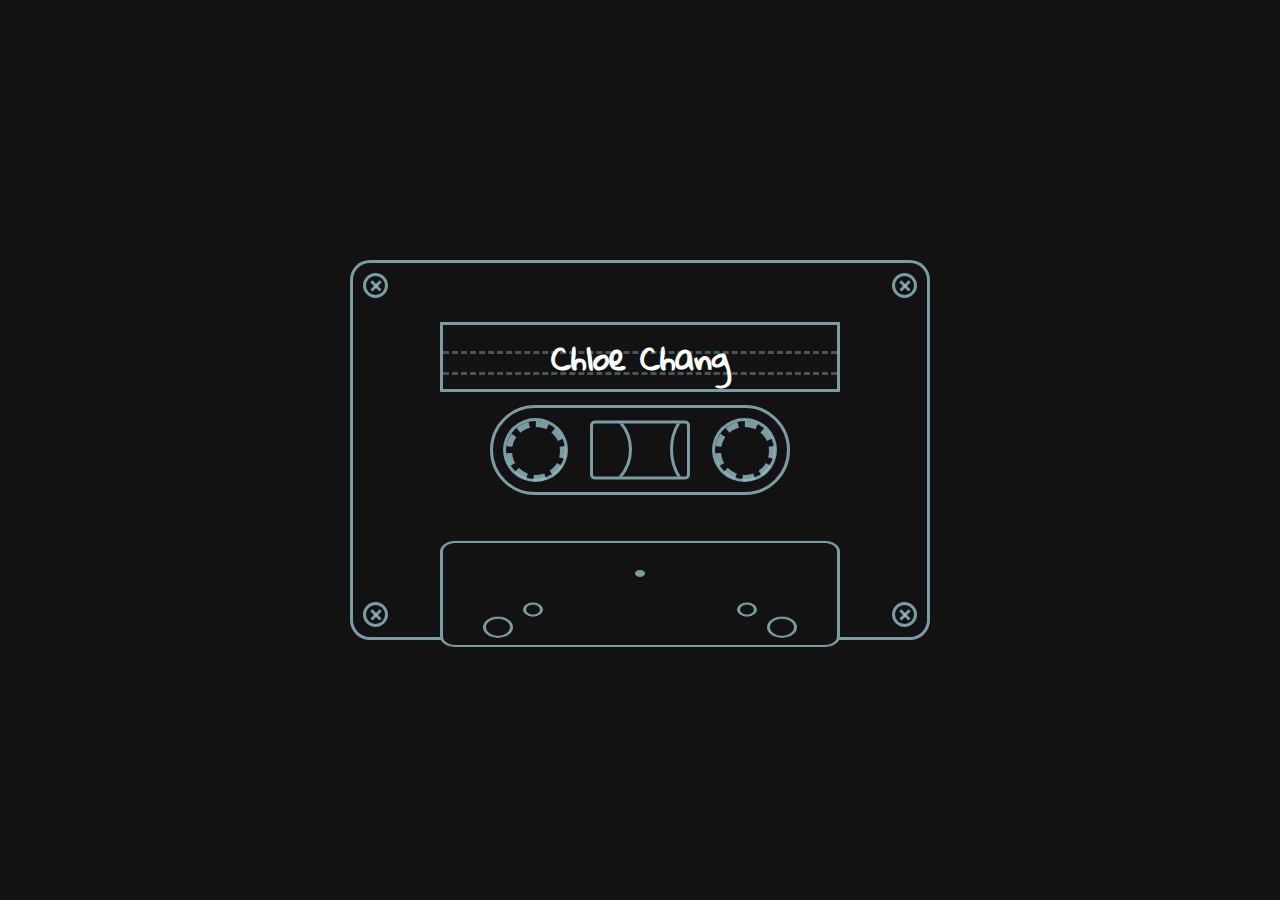
<file: 1/index.html>
<!DOCTYPE html>
<html>
    <head>
        <meta charset="UTF-8" />
		<meta name="viewport" content="width=device-width, initial-scale=1">
        <title>Chloe Chang | practice</title>
        <link rel="stylesheet" href="css/style.css" />
        <link rel="icon" href="favicon.ico" type="image/x-icon" />
        <link rel="shortcut icon" href="favicon.ico" type="image/x-icon" />
    </head>

    <body>
        <section class="body">
            <div class="k-container-body">
                <span class="k-screw top-left"></span>
                <span class="k-screw top-right"></span>
                <span class="k-screw bottom-left"></span>
                <span class="k-screw bottom-right"></span>
                <div class="k-centerreel">
                    <div class="reel left"></div>
                    <div class="center-tape"></div>
                    <div class="reel right"></div>
                </div>
                <div class="k-label">
                    <h1 class="center">Chloe Chang</h1>
                </div>
                <div class="k-chin">
                    <span class="holes"></span>
                    <span class="holes"></span>
                    <span class="holes"></span>
                    <span class="holes"></span>
                </div>
            </div>
        </section>
    </body>
</html>
</file>
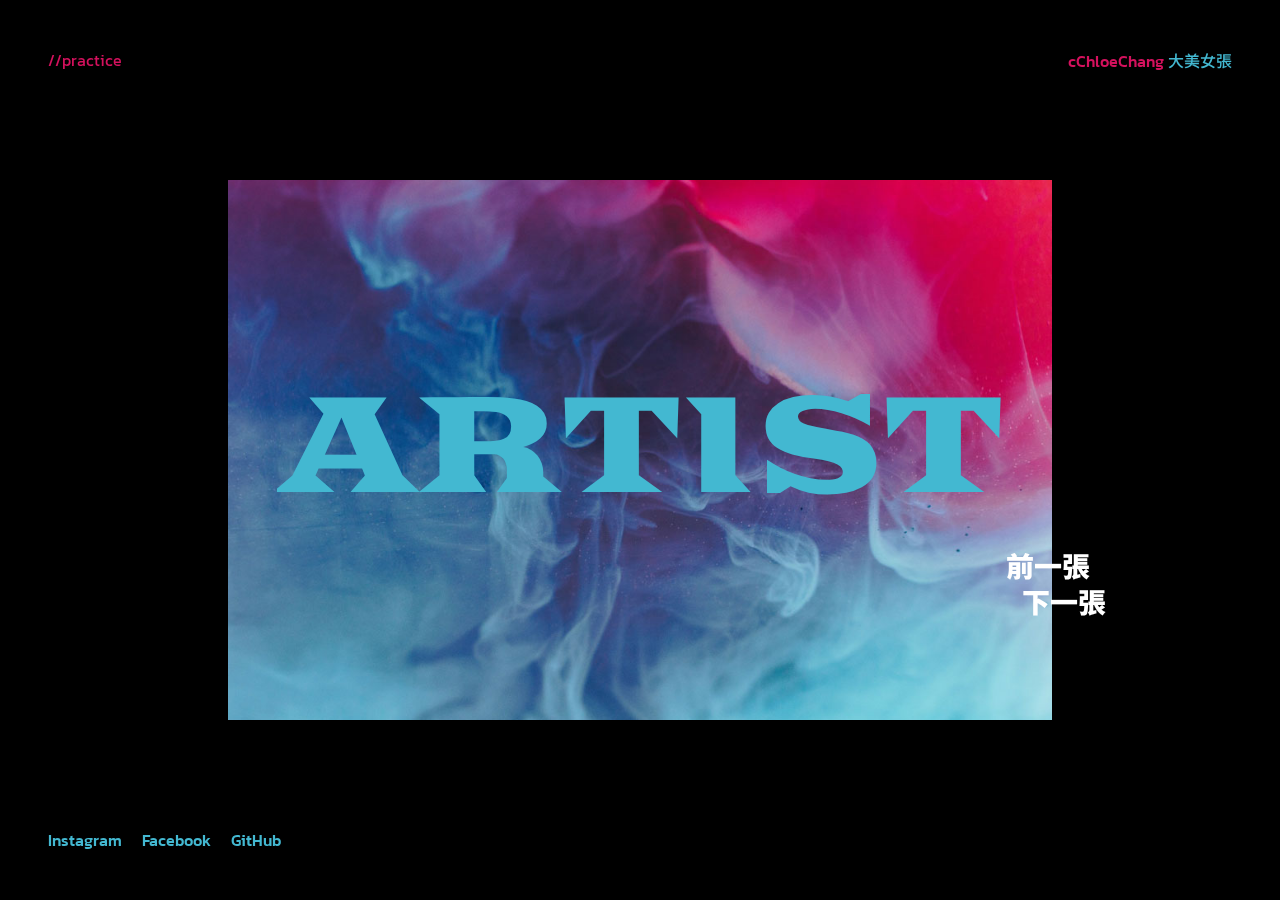
<file: 5/index.html>
<!DOCTYPE html>
<html lang="en" class="no-js">

<head>
	<meta charset="UTF-8" />
	<meta name="viewport" content="width=device-width, initial-scale=1">
	<title>Chloe Chang | practice</title>
	<link rel="shortcut icon" href="favicon.ico">
	<link rel="stylesheet" type="text/css" href="css/style.css" />

	<link href="https://fonts.googleapis.com/css2?family=Noto+Sans+TC:wght@300&display=swap" rel="stylesheet">
	<link href="https://fonts.googleapis.com/css?family=Kanit:500,900|Goblin+One" rel="stylesheet">
	<script>
	document.documentElement.className = "js";
	var supportsCssVars = function() { var e, t = document.createElement("style"); return t.innerHTML = "root: { --tmp-var: bold; }", document.head.appendChild(t), e = !!(window.CSS && window.CSS.supports && window.CSS.supports("font-weight", "var(--tmp-var)")), t.parentNode.removeChild(t), e };
	supportsCssVars() || alert("Please view this demo in a modern browser that supports CSS Variables.");
	</script>
</head>

<body class="demo-3 loading">
	<main>
		<div class="frame">
			<div class="frame__title-wrap">
				<h1 class="frame__title">//practice</h1>
			</div>
			<p class="frame__tagline">cChloeChang<a href="https://dribbble.com/shots/5910521-Abstract-is-hiring"> 大美女張</a></p>
			<div class="frame__links">
				<a class="social__link" href="https://www.instagram.com/klohchloez/">Instagram</a>
				<a class="social__link" href="https://www.facebook.com/chiehting.chang.1/">Facebook</a>
				<a href="https://github.com/cChloeChang">GitHub</a>
			</div>
			<!--
			<div class="frame__demos">
				<a href="index.html" class="frame__demo frame__demo--current">1</a>
				<a href="index3.html" class="frame__demo">3</a>
				<a href="index4.html" class="frame__demo">4</a>
			</div>-->
		</div>
		<div class="content">
			<div class="content__slide">
				<div class="content__img">
					<div class="content__img-inner" style="background-image: url(img/7.jpeg);"></div>
				</div>
				<div class="content__text-wrap">
					<span class="content__text">
						<span class="content__text-inner content__text-inner--stroke">Artist</span>
					</span>
					<span class="content__text">
						<span class="content__text-inner">Artist</span>
					</span>
					<span class="content__text content__text--full">
						<span class="content__text-inner content__text-inner--stroke">Artist</span>
					</span>
					<span class="content__text">
						<span class="content__text-inner content__text-inner--stroke">Artist</span>
					</span>
					<span class="content__text">
						<span class="content__text-inner">Artist</span>
					</span>
					<span class="content__text content__text--full">
						<span class="content__text-inner">Artist</span>
					</span>
					<span class="content__text">
						<span class="content__text-inner content__text-inner--bottom">Artist</span>
					</span>
					<span class="content__text">
						<span class="content__text-inner">Artist</span>
					</span>
					<span class="content__text content__text--full">
						<span class="content__text-inner content__text-inner--stroke">Artist</span>
					</span>
					<span class="content__text">
						<span class="content__text-inner content__text-inner--stroke content__text-inner--bottom">Artist</span>
					</span>
					<span class="content__text">
						<span class="content__text-inner">Artist</span>
					</span>
				</div>
			</div>
			<div class="content__slide">
				<div class="content__img">
					<div class="content__img-inner" style="background-image: url(img/8.jpeg);"></div>
				</div>
				<div class="content__text-wrap">
					<span class="content__text">
						<span class="content__text-inner content__text-inner--stroke">Cover</span>
					</span>
					<span class="content__text">
						<span class="content__text-inner">Cover</span>
					</span>
					<span class="content__text content__text--full">
						<span class="content__text-inner content__text-inner--stroke">Cover</span>
					</span>
					<span class="content__text">
						<span class="content__text-inner content__text-inner--stroke">Cover</span>
					</span>
					<span class="content__text">
						<span class="content__text-inner">Cover</span>
					</span>
					<span class="content__text content__text--full">
						<span class="content__text-inner">Cover</span>
					</span>
					<span class="content__text">
						<span class="content__text-inner content__text-inner--bottom">Cover</span>
					</span>
					<span class="content__text">
						<span class="content__text-inner">Cover</span>
					</span>
					<span class="content__text content__text--full">
						<span class="content__text-inner content__text-inner--stroke">Cover</span>
					</span>
					<span class="content__text">
						<span class="content__text-inner content__text-inner--stroke content__text-inner--bottom">Cover</span>
					</span>
					<span class="content__text">
						<span class="content__text-inner">Cover</span>
					</span>
				</div>
			</div>
			<div class="content__slide">
				<div class="content__img">
					<div class="content__img-inner" style="background-image: url(img/9.jpeg);"></div>
				</div>
				<div class="content__text-wrap">
					<span class="content__text">
						<span class="content__text-inner content__text-inner--stroke">Danger</span>
					</span>
					<span class="content__text">
						<span class="content__text-inner">Danger</span>
					</span>
					<span class="content__text content__text--full">
						<span class="content__text-inner content__text-inner--stroke">Danger</span>
					</span>
					<span class="content__text">
						<span class="content__text-inner content__text-inner--stroke">Danger</span>
					</span>
					<span class="content__text">
						<span class="content__text-inner">Danger</span>
					</span>
					<span class="content__text content__text--full ">
						<span class="content__text-inner">Danger</span>
					</span>
					<span class="content__text">
						<span class="content__text-inner content__text-inner--bottom">Danger</span>
					</span>
					<span class="content__text">
						<span class="content__text-inner">Danger</span>
					</span>
					<span class="content__text content__text--full">
						<span class="content__text-inner content__text-inner--stroke">Danger</span>
					</span>
					<span class="content__text">
						<span class="content__text-inner content__text-inner--stroke content__text-inner--bottom">Danger</span>
					</span>
					<span class="content__text">
						<span class="content__text-inner">Danger</span>
					</span>
				</div>
			</div>
			<nav class="content__nav">
				<button class="content__nav-button content__nav-button--prev">前一張</button>
				<button class="content__nav-button content__nav-button--next">下一張</button>
			</nav>
		</div>
	</main>
	<script src="js/imagesloaded.pkgd.min.js"></script>
	<script src="js/TweenMax.min.js"></script>
	<script src="js/scripts.js"></script>
</body>

</html>
</file>
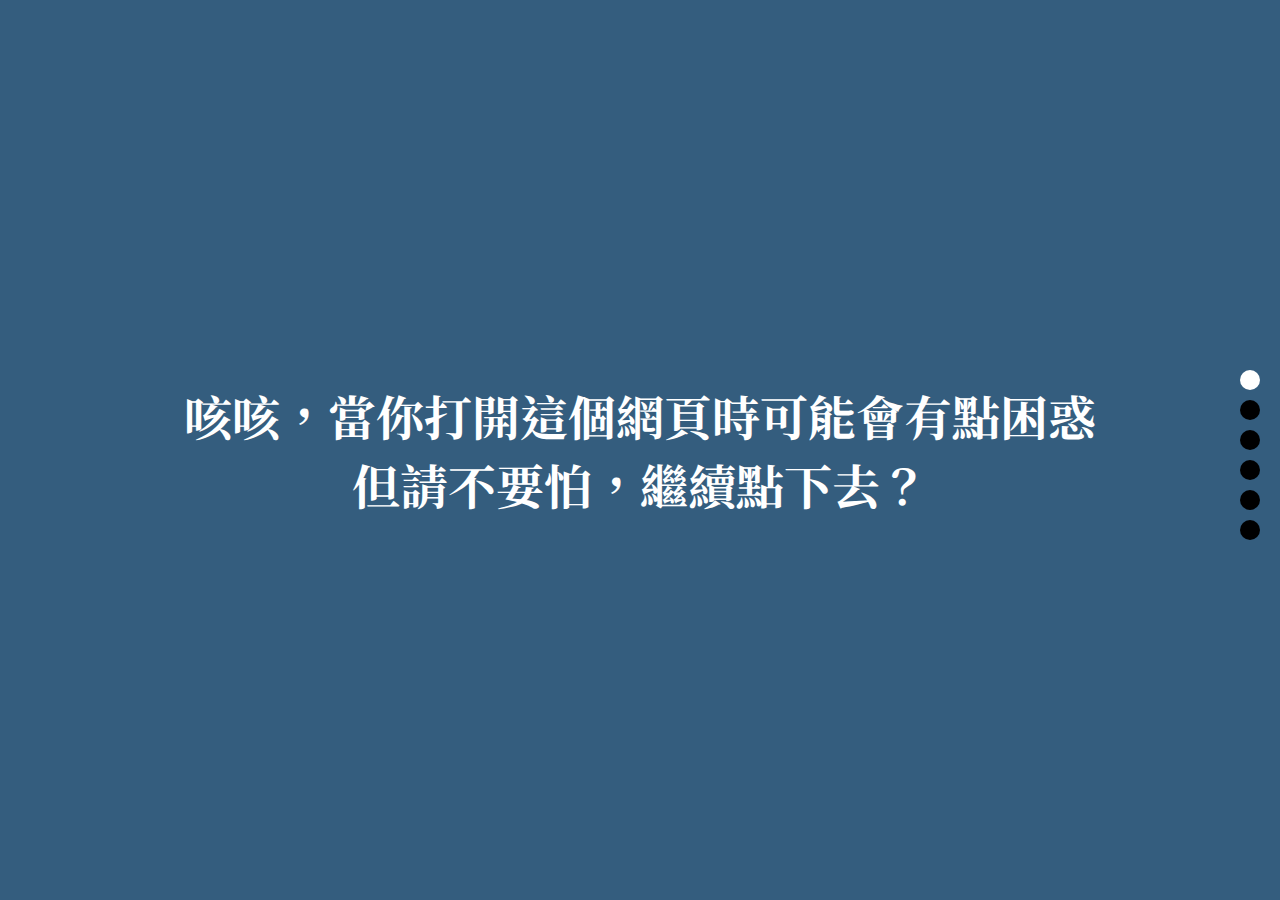
<file: 6/index.html>
<!DOCTYPE html>
<html>
    <head>
        <meta charset="UTF-8" />
		<meta name="viewport" content="width=device-width, initial-scale=1">
        <title>給最好的增娟老師</title>
        <link rel="stylesheet" href="css/style.css" />
        <link rel="icon" href="favicon.ico" type="image/x-icon" />
        <link rel="shortcut icon" href="favicon.ico" type="image/x-icon" />
        <link href="https://fonts.googleapis.com/css2?family=Noto+Sans+TC:wght@300&display=swap" rel="stylesheet">
        <link href="https://fonts.googleapis.com/css2?family=Carter+One&display=swap" rel="stylesheet">
        <link href="https://fonts.googleapis.com/css2?family=Noto+Serif+TC:wght@700&display=swap" rel="stylesheet">
    </head>

    <body>
        <div class="pages">
            <section class="first page">
                <h2 class="title" style="color: white;">咳咳，當你打開這個網頁時可能會有點困惑</br>但請不要怕，繼續點下去？</h2>
            </section>
            <section class="second page">
                <h2 class="title">這是班上同學決定一起送你的小小驚喜</br></br>（誰叫某人都不來我們的畢業典禮跟謝師宴）</h2>
            </section>
            <section class="third page">
                <h2 class="title">首先，謝謝你的叨叨不停的教導，</br>你真的是最最可愛的老師了</h2>
            </section>
            <section class="fourth page">
                <h2 class="title">永遠不厭其煩地跟我們一再叮嚀</br>即使覺得我們很鬧還是會嘆一口氣繼續包容</h2>
            </section>
            <section class="fifth page">
                <h2 class="title">要畢業了真的好捨不得你呀。</br>畢業後還是要記得這麼鬧騰的我們哦！</h2>
            </section>
            <section class="sixth page">
                <h2 class="title" style="color: brown;">時光荏苒，情有餘溫。
                    </br>
                    <a href="page2.html" style="color:rgba(165, 42, 42, 75%);">獻給最好的你。</a>
                    <p style="color:rgba(165, 42, 42, 75%); margin: 0;">（ 點 進 去 吧 ）</p>
                </h2>
            </section>
        </div>
        <ul class="pagination">
        </ul>
        <script src="js/scripts.js"></script>
    </body>
</html>
</file>
<file: 1/css/style.css>
@import 'https://fonts.googleapis.com/css?family=Gloria+Hallelujah';
html, body {
	width: 100%;
    height: 100%;
    margin: 0;
}
* {
	box-sizing: border-box;
}
.body {
	display: flex;
	justify-content: center;
	align-items: center;
	width: 100%;
	height: 100%;
	background-color: #121212;
	color: #fff;
	padding: 12px;
}
.body .k-container-body {
	position: relative;
	background-color: #121212;
	border: 3px solid rgba(148,192,200,0.8);
	border-radius: 20px;
	width: 580px;
	height: 380px;
	perspective: 1000;
	padding: 10px;
}
.body .k-container-body:before, .body .k-container-body:after {
	content: '';
	position: absolute;
	bottom: 20px;
	height: 90px;
	width: 35px;
	border-radius: 10px;
	z-index: -1;
}
.body .k-container-body:before {
	border-left: 3px solid rgba(148,192,200,0.8);
	left: -12px;
}
.body .k-container-body:after {
	border-right: 3px solid rgba(148,192,200,0.8);
	right: -12px;
}
.body .k-screw {
	position: absolute;
	display: inline-block;
	border: 3px solid rgba(148,192,200,0.8);
	border-radius: 50%;
	width: 25px;
	height: 25px;
}
.body .k-screw:before, .body .k-screw:after {
	content: '';
	position: absolute;
	top: 50%;
	left: 50%;
	transform: translate(-50%,-50%);
	transform-origin: center;
	background-color: rgba(148,192,200,0.8);
	height: 70%;
	width: 3px;
}
.body .k-screw:before {
	transform: translate(-50%,-50%) rotate(45deg);
}
.body .k-screw:after {
	transform: translate(-50%,-50%) rotate(-45deg);
}
.body .k-screw.top-left {
	top: 10px;
	left: 10px;
}
.body .k-screw.top-right {
	top: 10px;
	right: 10px;
}
.body .k-screw.bottom-left {
	bottom: 10px;
	left: 10px;
}
.body .k-screw.bottom-right {
	bottom: 10px;
	right: 10px;
}
.body .k-centerreel {
    position: absolute;
	top: 50%;
	left: 50%;
	transform: translate(-50%,-50%);
	border: 3px solid rgba(148,192,200,0.8);
	border-radius: 45px;
	width: 300px;
	height: 90px;
	padding: 10px;
}
.body .k-centerreel .reel {
	position: relative;
	display: inline-block;
	border: 3px solid rgba(148,192,200,0.8);
	width: 65px;
	height: 100%;
	border-radius: 50%;
}
.body .k-centerreel .reel:before {
    content: '';
	display: inline-block;
	width: 82%;
	height: 82%;
	border: 6px dashed rgba(148,192,200,0.8);
	border-radius: 50%;
	transform-origin: center;
	animation: spin 3s linear infinite;
}
.body .k-centerreel .reel.left {
	float: left;
}
.body .k-centerreel .reel.right {
	float: right;
}
.body .k-centerreel .center-tape {
    border: 3px solid rgba(148,192,200,0.8);
	position: absolute;
	top: 50%;
	left: 50%;
	transform: translate(-50%,-50%);
	height: 70%;
	width: 100px;
	border-radius: 5px;
	overflow: hidden;
}
.body .k-centerreel .center-tape:before {
	content: '';
	border: 3px solid rgba(148,192,200,0.8);
	border-radius: 50%;
	width: 80px;
	height: 80px;
	position: absolute;
	top: 50%;
	transform: translateY(-50%);
	left: -50%;
	animation: shiftLeft 1.3s ease-in-out alternate infinite;
}
.body .k-centerreel .center-tape:after {
	content: '';
	border: 3px solid rgba(148,192,200,0.8);
	border-radius: 50%;
	width: 100px;
	height: 100px;
	position: absolute;
	top: 50%;
	transform: translateY(-50%);
	right: -95%;
	animation: shiftRight 1s ease-in-out alternate infinite;
}
.body .k-label {
	position: absolute;
	top: 50%;
	left: 50%;
	transform: translate(-50%,-50%);
	border: 3px solid rgba(148,192,200,0.8);
	top: 25%;
	max-width: 400px;
	width: 100%;
	padding: 0px 20px;
	overflow: hidden;
}
.body .k-label:before {
	content: '';
	position: absolute;
	bottom: 1.85ex;
	left: 0;
	right: 0;
	height: 2.5ex;
	border-top: 3px dashed rgba(148,192,200,0.4);
	border-bottom: 3px dashed rgba(148,192,200,0.4);
	z-index: -1;
}
.body .k-label h1 {
    font-family: 'Gloria Hallelujah', cursive;
	margin: 0;
}
.body .k-label h1.center {
	text-align: center;
}
.body .k-chin {
	position: absolute;
	left: 50%;
	bottom: -10px;
	transform: translateX(-50%) rotateX(45deg);
	transform-origin: bottom center;
	max-width: 400px;
	width: 100%;
	height: 150px;
	border-radius: 15px;
	background-color: #121212;
	border: 3px solid rgba(148,192,200,0.8);
}
.body .k-chin:after {
	content: '';
	position: absolute;
	top: 50%;
	left: 50%;
	transform: translate(-50%,-50%);
	top: 30%;
	background-color: rgba(148,192,200,0.8);
	width: 10px;
	height: 10px;
	border-radius: 50%;
}
.body .k-chin .holes {
	position: absolute;
	display: inline-block;
	border: 3px solid rgba(148,192,200,0.8);
	border-radius: 50%;
}
.body .k-chin .holes:nth-child(1) {
	width: 30px;
	height: 30px;
	bottom: 10px;
	left: 40px;
}
.body .k-chin .holes:nth-child(2) {
    width: 20px;
	height: 20px;
	bottom: 40px;
	left: 80px;
}
.body .k-chin .holes:nth-child(3) {
    width: 20px;
	height: 20px;
	bottom: 40px;
	right: 80px;
}
.body .k-chin .holes:nth-child(4) {
	width: 30px;
	height: 30px;
	bottom: 10px;
	right: 40px;
}
@keyframes spin {
    0% {
		transform: rotate(0deg);
	}
	100% {
		transform: rotate(360deg);
	}
}
@keyframes shiftLeft {
	0% {
		left: -50%;
	}
	100% {
		left: -53%;
	}
}
@keyframes shiftRight {
	0% {
	    right: -95%;
	}
	100% {
		right: -93%;
	}
}
</file>
<file: 5/css/style.css>
article,aside,details,figcaption,figure,footer,header,hgroup,main,nav,section,summary{display:block;}audio,canvas,video{display:inline-block;}audio:not([controls]){display:none;height:0;}[hidden]{display:none;}html{font-family:sans-serif;-ms-text-size-adjust:100%;-webkit-text-size-adjust:100%;}body{margin:0;}a:focus{outline:thin dotted;}a:active,a:hover{outline:0;}h1{font-size:2em;margin:0.67em 0;}abbr[title]{border-bottom:1px dotted;}b,strong{font-weight:bold;}dfn{font-style:italic;}hr{-moz-box-sizing:content-box;box-sizing:content-box;height:0;}mark{background:#ff0;color:#000;}code,kbd,pre,samp{font-family:monospace,serif;font-size:1em;}pre{white-space:pre-wrap;}q{quotes:"\201C" "\201D" "\2018" "\2019";}small{font-size:80%;}sub,sup{font-size:75%;line-height:0;position:relative;vertical-align:baseline;}sup{top:-0.5em;}sub{bottom:-0.25em;}img{border:0;}svg:not(:root){overflow:hidden;}figure{margin:0;}fieldset{border:1px solid #c0c0c0;margin:0 2px;padding:0.35em 0.625em 0.75em;}legend{border:0;padding:0;}button,input,select,textarea{font-family:inherit;font-size:100%;margin:0;}button,input{line-height:normal;}button,select{text-transform:none;}button,html input[type="button"],input[type="reset"],input[type="submit"]{-webkit-appearance:button;cursor:pointer;}button[disabled],html input[disabled]{cursor:default;}input[type="checkbox"],input[type="radio"]{box-sizing:border-box;padding:0;}input[type="search"]{-webkit-appearance:textfield;-moz-box-sizing:content-box;-webkit-box-sizing:content-box;box-sizing:content-box;}input[type="search"]::-webkit-search-cancel-button,input[type="search"]::-webkit-search-decoration{-webkit-appearance:none;}button::-moz-focus-inner,input::-moz-focus-inner{border:0;padding:0;}textarea{overflow:auto;vertical-align:top;}table{border-collapse:collapse;border-spacing:0;}
*,
*::after,
*::before {
	box-sizing: border-box;
}

:root {
	font-size: 14px;
}

body {
	--color-text: #ff00c4;
	--color-bg: #1c1423;
	--color-link: #59545e;
	--color-link-hover: #fff;
	--color-slide-text: #fff;
	--color-nav: #fff;
	--font-trail-weight: 900;
	--font-trail-size: 17vh;
	--font-trail-lheight: 0.75;
	--font-trail-family: Kanit, sans-serif, Noto Sans TC; 
	color: var(--color-text);
	background-color: var(--color-bg);
	font-family: Kanit, sans-serif, Noto Sans TC;
	font-weight: 500;
	-webkit-font-smoothing: antialiased;
	-moz-osx-font-smoothing: grayscale;
}

.demo-2 {
	--color-text: #173b4e;
    --color-bg: #00161f;
    --color-link: #f53f73;
    --color-link-hover: #f6fcff;
    --color-slide-text: #f6fcff;
    --color-nav: #fff;
    --font-trail-weight: 700;
	--font-trail-size: 15vh;
	--font-trail-lheight: 0.85;
	--font-trail-family: "Syncopate", sans-serif, Noto Sans TC; 
}

.demo-3 {
	--color-text: #d4115d;
    --color-bg: #000000;
    --color-link: #43b8d1;
    --color-link-hover: #fff;
    --color-slide-text: #43b8d1;
    --color-nav: #fff;
   	--font-trail-weight: 400;
	--font-trail-size: 15vh;
	--font-trail-lheight: 0.85;
	--font-trail-family: "Goblin One", sans-serif, Noto Sans TC; 
}

.demo-4 {
	--color-slide-text: #6b12e2;
	--color-text: #2e00ff;
    --color-bg: #15131b;
    --color-link: #ff2cff;
    --color-nav: #fff;
    --font-trail-weight: 700;
	--font-trail-size: 15vh;
	--font-trail-lheight: 0.85;
	--font-trail-family: "Source Code Pro", sans-serif, Noto Sans TC; 
}

.demo-5 {
	--color-slide-text: #d7e7f1;
    --color-link: #d61e68;
    --color-text: #00baff;
    --color-nav: #fff;
    --font-trail-weight: 700;
	--font-trail-size: 18vh;
	--font-trail-lheight: 0.85;
	--font-trail-family: "Syncopate", sans-serif, Noto Sans TC; 
}

/* Page Loader */
.js .loading::before {
	content: '';
	position: fixed;
	z-index: 100000;
	top: 0;
	left: 0;
	width: 100%;
	height: 100%;
	background: var(--color-bg);
}

.js .loading::after {
	content: '';
	position: fixed;
	z-index: 100000;
	top: 50%;
	left: 50%;
	width: 60px;
	height: 60px;
	margin: -30px 0 0 -30px;
	pointer-events: none;
	border-radius: 50%;
	opacity: 0.4;
	background: var(--color-link);
	animation: loaderAnim 0.7s linear infinite alternate forwards;
}

@keyframes loaderAnim {
	to {
		opacity: 1;
		transform: scale3d(0.5,0.5,1);
	}
}

a {
	text-decoration: none;
	color: var(--color-link);
	outline: none;
}

a:hover,
a:focus {
	color: var(--color-link-hover);
	outline: none;
}

.frame {
	padding: 3rem 5vw 0;
	text-align: center;
	position: relative;
	z-index: 1000;
}

.frame__title {
	font-size: 1rem;
	margin: 0 0 1rem;
	font-weight: normal;
}

.frame__links {
	display: inline;
}

.frame__links a:not(:last-child),
.frame__demos a:not(:last-child) {
	margin-right: 1rem;
}

.frame__demos {
	margin: 1rem 0;
}

.frame__demo--current,
.frame__demo--current:hover {
	color: var(--color-text);
}

.content {
	display: grid;
	grid-template-rows: 100%;
	grid-template-columns: 100%;
	grid-template-areas: 'main';
	height: calc(100vh - 19rem);
	width: 100%;
	margin: 0 auto;
	position: relative;
}

.content__slide {
	grid-area: main;
	width: 100%;
	height: 100%;
	overflow: hidden;
	display: grid;
	grid-template-rows: 100%;
	grid-template-columns: 100%;
	grid-template-areas: 'inner';
	align-items: center;
	opacity: 0;
	pointer-events: none;
}

.content__slide--current {
	opacity: 1;
}

.content__img,
.content__text-wrap {
	grid-area: inner;
	width: 100%;
}

.content__img {
	height: calc(100vh - 25rem);
	width: 90%;
	max-width: calc(1000px - 11rem);
	max-height: 600px;
	justify-self: center;
	overflow: hidden;
	z-index: -1;
	position: relative;
}

.content__img--full::after {
	content: '';
	position: absolute;
	top: 0;
	left: 0;
	background: rgba(0, 0, 0, 0.3);
	width: 100%;
	height: 100%;
}

.content__img-inner {
	width: 100%;
	height: 100%;
	background-position: 50% 50%;
	background-size: cover;
}

.content__text-wrap {
	height: 100%;
	display: flex;
	flex-direction: column;
	align-items: center;
	justify-content: center;
}

.demo-4 .content__text-wrap {
	mix-blend-mode: color-dodge;
}

.content__text {
	overflow: hidden;
	flex: 1;
	opacity: 0;
	pointer-events: none;
}

.content__text:nth-child(6) {
	opacity: 1;
}

.content__text--full {
	flex: none;
}

.content__text-inner {
	display: block;
	color: var(--color-slide-text);
	text-transform: uppercase;
	font-size: 3.5rem;
	/*text-shadow: -1.5px 0 black, 0 1.5px black, 1.5px 0 black, 0 -1.5px black;*/
	font-weight: var(--font-trail-weight);
	line-height: var(--font-trail-lheight);
	font-family: var(--font-trail-family);
}

.content__text-inner--bottom {
	transform: translate3d(0,-40%,0);
}

.content__text-inner--stroke {
	-webkit-text-stroke: 2px var(--color-slide-text);
	text-stroke: 2px var(--color-slide-text);
	-webkit-text-fill-color: transparent;
	text-fill-color: transparent;
	color: transparent;
}

.content__nav {
	grid-area: main;
	justify-self: center;
	align-self: end;
	width: 80%;
	max-width: 900px;
	height: auto;
	display: flex;
	align-items: flex-end;
	justify-content: center;
	font-size: 1.25rem;
	position: relative;
}

.content__nav-button {
	border: 0;
	cursor: pointer;
	background: none;
	margin: 0.25rem 0;
	padding: 0;
	text-transform: lowercase;
	color: var(--color-nav);
	font-weight: 900;
	line-height: 1;
}

.content__nav-button:focus {
	outline: none;
}

.content__nav-button--next {
	transform: translateX(1rem);
}

@media screen and (min-width: 53em) {
	:root {
		font-size: 16px;
	}
	.frame {
		position: fixed;
		text-align: left;
		z-index: 10000;
		top: 0;
		left: 0;
		display: grid;
		align-content: space-between;
		width: 100%;
		max-width: none;
		height: 100vh;
		padding: 3rem;
		pointer-events: none;
		grid-template-columns: 50% 50%;
		grid-template-rows: auto auto auto;
		grid-template-areas: 'title tagline'
							'... ...'
							'links demos';
	}
	.frame__title-wrap {
		grid-area: title;
		display: flex;
	}
	.frame__title {
		margin: 0;
	}
	.frame__tagline {
		grid-area: tagline;
		justify-self: end;
		margin: 0;
		text-align: right;
	}
	.frame__demos {
		margin: 0;
		grid-area: demos;
		justify-self: end;
	}
	.frame__links {
		grid-area: links;
		padding: 0;
		justify-self: start;
	}
	.frame a {
		pointer-events: auto;
	}
	.content {
		height: 100vh;
	}
	.content__img {
		width: calc(90% - 11rem);
		height: 60vh;
	}
	.content__img--full {
		height: calc(100vh + 20px);
		width: calc(100vw + 20px);
		max-width: none;
		max-height: none;
	}
	.content__text-inner {
		font-size: var(--font-trail-size);
	}
	.content__nav {
		align-self: center;
		flex-direction: column;
		justify-content: flex-start;
		margin-top: 30vh;
		font-size: 1.75rem;
	}
	.demo-5 .content__text-inner--stroke {
		-webkit-text-stroke: 3px var(--color-slide-text);
		text-stroke: 3px var(--color-slide-text);
	}
}
</file>
<file: 6/css/style.css>
* {
	padding: 0;
	margin: 0;
}
html, body {
	height: 100%;
	width: 100%;
}
.pages {
	height: 100%;
	width: 100%;
	position: relative;
	overflow: hidden;
}
.page {
	height: 100%;
	width: 100%;
	position: absolute;
	bottom: -100%;
	transition: bottom 0.7s;
}
.page:first-child {
	bottom: 0;
}
.first {
	background-color:#345d7e;
}
.second {
	background-color:#99ccff;
}
.third, .fourth, .fifth {
	background-color:#ff9999;
}
.sixth {
	background-color: #f8b195;
}
.pagination {
	position: absolute;
	right: 20px;
	top: 50%;
	transform: translateY(-50%);
}
.pagination > li {
	list-style: none;
	height: 20px;
	width: 20px;
	background: #000;
	border-radius: 50%;
	margin-top: 10px;
	transition: background 0.7s;
}

.pagination > li.active {
	 background: #fff;
}

.title {
	 width: 100%;
	 position: absolute;
	 top: 50%;
	 transform: translateY(-50%);
	 text-align: center;
}

h1 {
	font-size: 4em;
	text-align: center;
	font-family: 'Noto Serif TC', serif;
	width: 100%;
} 

h2{
	font-size: 3em;
	text-align: center;
	font-family: 'Noto Serif TC', serif;
}

p{
	font-size: 30px;
}

@media screen and (max-width: 600px) {
	h2{font-size: 1.2em;}
	p{font-size: 0.8em;}
	.pagination {right: 9px;}
	.pagination > li {
		height: 9px;
		width: 9px;
	}
}

@media screen and (max-width: 900px) and (min-width: 600px) {
	h2{font-size: 1.8em;}
	p{font-size: 1.2em;}
	.pagination {right: 12px;}
	.pagination > li {
		height: 12px;
		width: 12px;
	}
}

@media screen and (max-width: 1200px) and (min-width: 900px) {
	h2{font-size:2.1em;}
	.pagination {right: 15px;}
	.pagination > li {
		height: 15px;
		width: 15px;
	}
}
</file>
